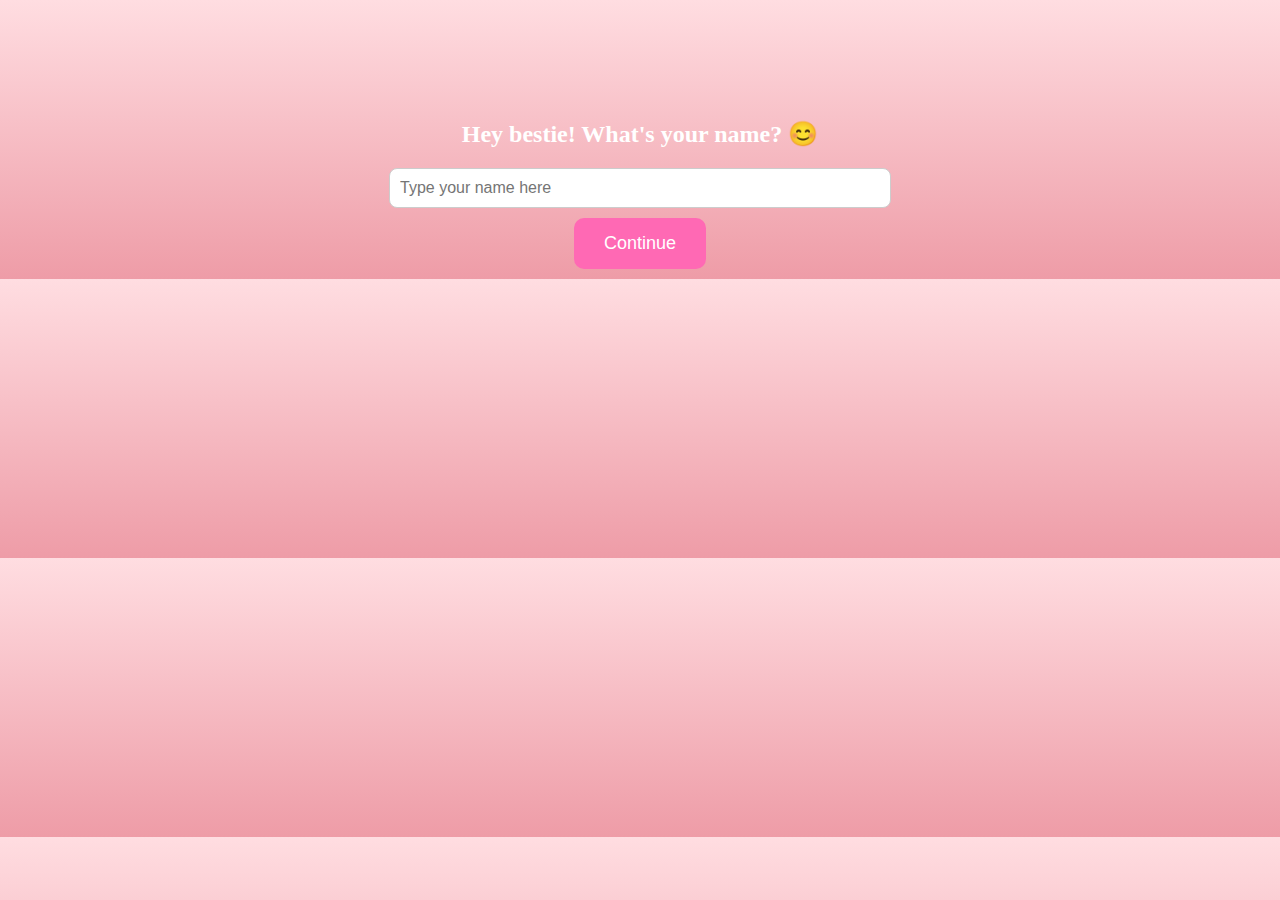
<file: name.html>
<!DOCTYPE html>
<html lang="en">
<head>
  <meta charset="UTF-8">
  <title>Your Name?</title>
  <link rel="stylesheet" href="style.css">
  <script src="script.js" defer></script>
</head>
<body>
  <div class="container">
    <h2>Hey bestie! What's your name? 😊</h2>
    <input type="text" id="nameInput" placeholder="Type your name here" />
    <button onclick="saveName()">Continue</button>
  </div>
</body>
</html>
</file>
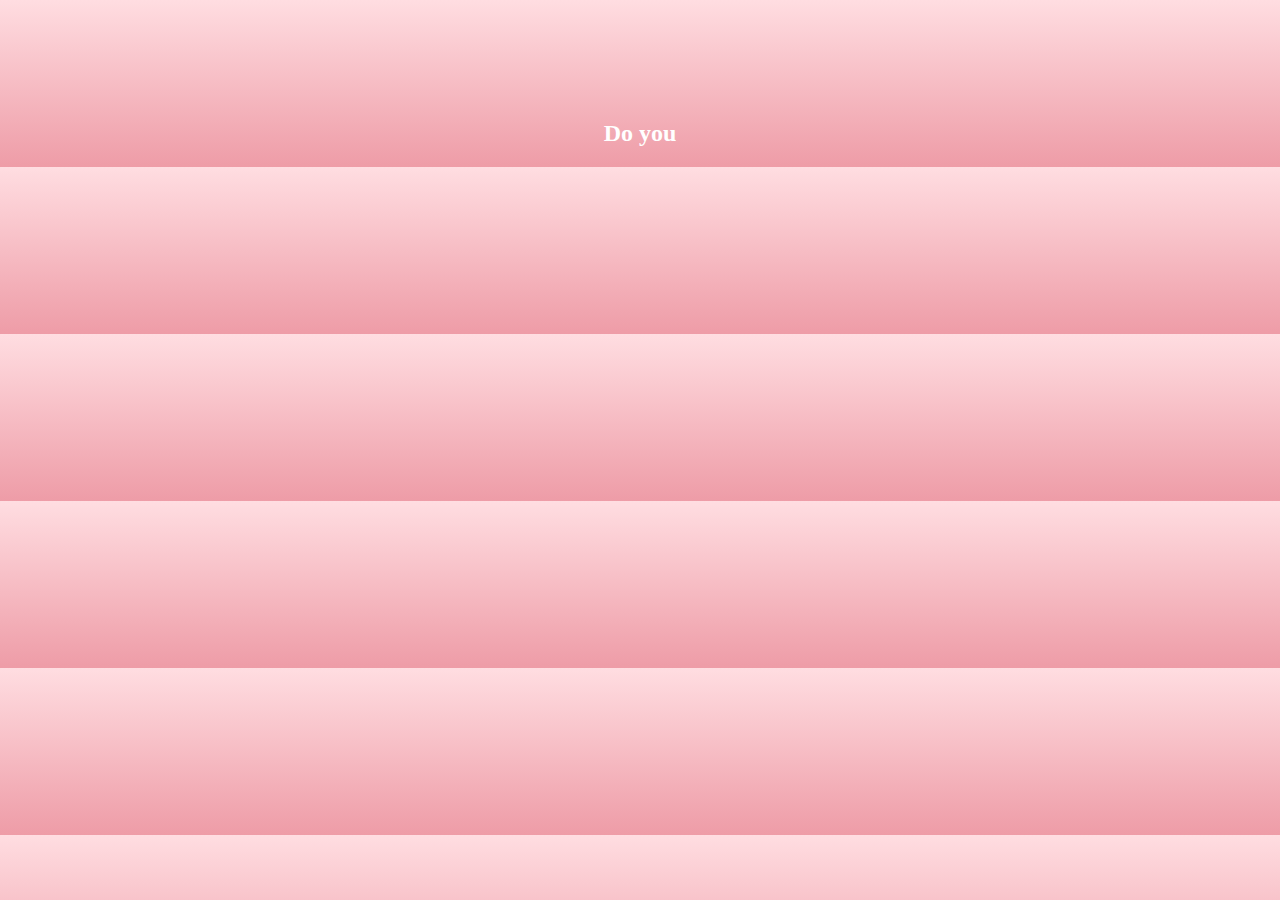
<file: question.html>
<!DOCTYPE html>
<html lang="en">
<head>
  <meta charset="UTF-8">
  <title>Questions!</title>
  <link rel="stylesheet" href="style.css">
  <script src="script.js" defer></script>
</head>
<body>
  <div class="container">
    <h2 id="question">Do you
</file>
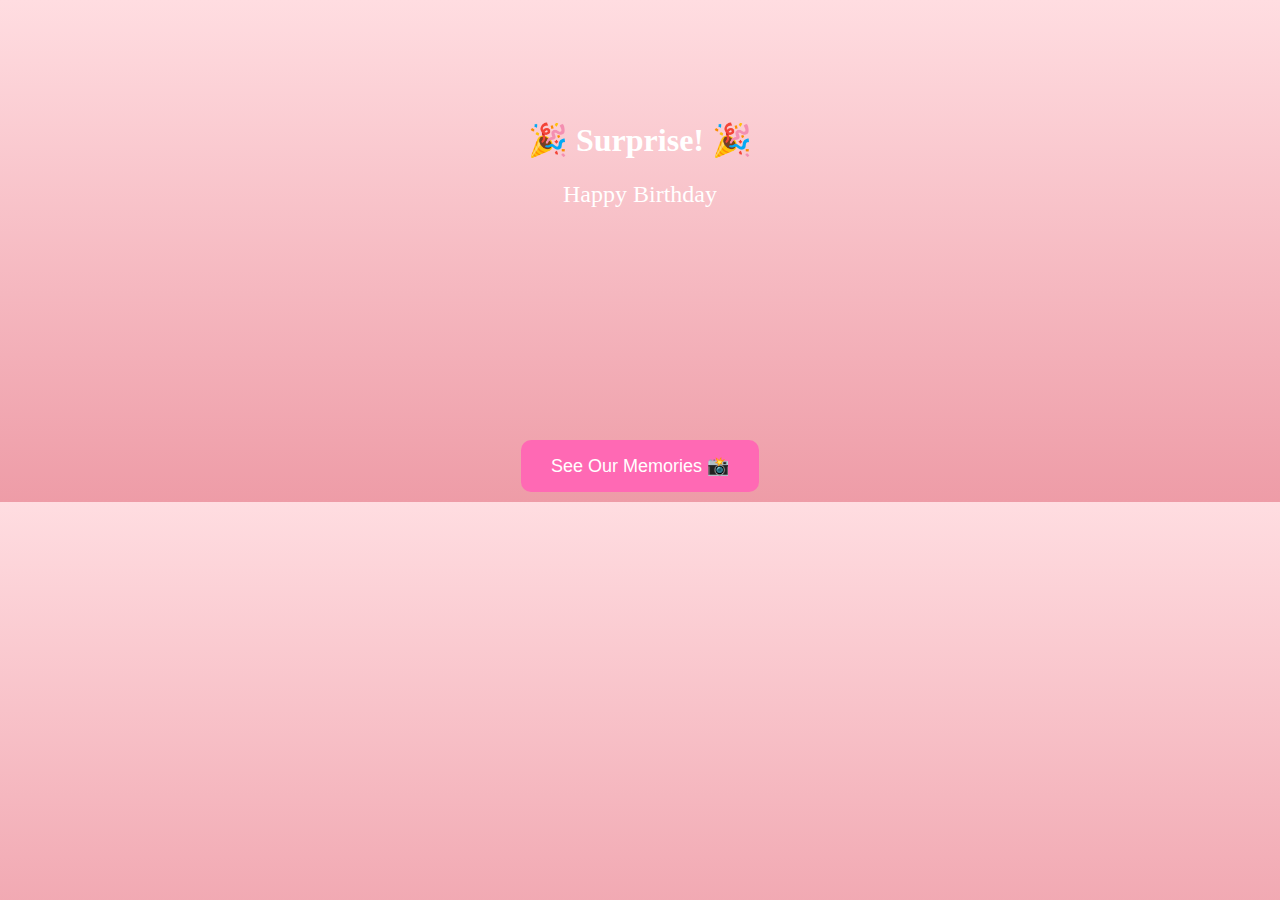
<file: surprise.html>
<!DOCTYPE html>
<html lang="en">
<head>
  <meta charset="UTF-8">
  <title>Surprise!</title>
  <link rel="stylesheet" href="style.css">
  <style>
    #fireworksCanvas { position: fixed; top:0; left:0; pointer-events:none; z-index:9999; }
    #typed-message { font-size:24px; white-space:pre-wrap; text-align:center; margin:20px; }
  </style>
</head>
<body>
  <canvas id="fireworksCanvas"></canvas>
  <div class="container">
    <h1>🎉 Surprise! 🎉</h1>
    <p id="typed-message"></p>
    <iframe width="320" height="180" src="https://www.youtube.com/embed/QtXby3twMmI" frameborder="0" allowfullscreen></iframe>
    <br><br>
    <a href="gallery.html"><button>See Our Memories 📸</button></a>
  </div>
  <script>
const name = localStorage.getItem("bestieName") || "Bestie";
const message = `Happy Birthday, ${name}! 🎂💖\\nYou're the most amazing bestie ever!\\nHope your day is as fabulous as you are! 🎈`;
let i = 0;
function typeWriter(){
  if(i < message.length){
    document.getElementById("typed-message").textContent += message.charAt(i++);
    setTimeout(typeWriter, 50);
  }
}
typeWriter();
const canvas = document.getElementById('fireworksCanvas');
const ctx = canvas.getContext('2d');
canvas.width = window.innerWidth; canvas.height = window.innerHeight;
function drawFirework(x,y,r,color){
  for(let j=0;j<20;j++){
    const angle = (Math.PI*2/20)*j;
    ctx.beginPath();
    ctx.moveTo(x,y);
    ctx.lineTo(x + r*Math.cos(angle), y + r*Math.sin(angle));
    ctx.strokeStyle = color;
    ctx.stroke();
  }
}
function animateFireworks(){
  ctx.clearRect(0,0,canvas.width,canvas.height);
  for(let k=0;k<5;k++){
    drawFirework(
      Math.random()*canvas.width,
      Math.random()*canvas.height / 2,
      Math.random()*50 + 30,
      `hsl(${Math.random()*360},100%,70%)`
    );
  }
}
setInterval(animateFireworks, 800);
  </script>
</body>
</html>
</file>
<file: style.css>
body {
  background: linear-gradient(#ffdde1,#ee9ca7);
  font-family:'Comic Sans MS',cursive;
  text-align:center;
  padding-top:100px;
  color:#fff;
  margin:0;
}
.container { max-width:600px; margin:auto; }
button {
  padding:15px 30px; background:#ff69b4;
  color:white; border:none; border-radius:10px;
  font-size:18px; cursor:pointer; margin:10px;
}
input {
  padding:10px; font-size:16px;
  border-radius:8px; border:1px solid #ccc;
  width:80%;
}
</file>
